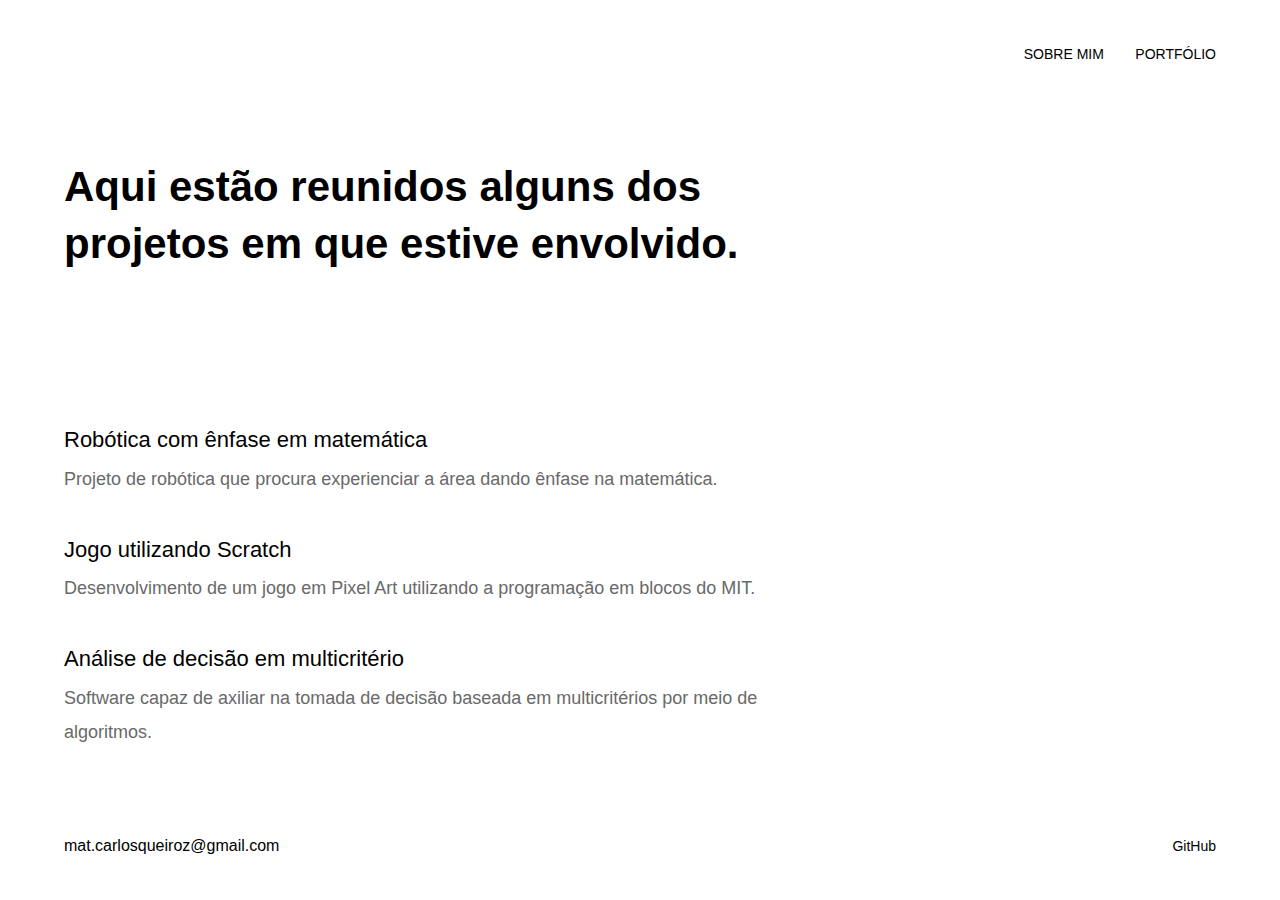
<file: portfolio.html>
<!DOCTYPE html>

<style> 
  p {
    padding-bottom: 2em;
  }
</style>

<head>
  <title>Portfólio</title>
  <meta name="viewport" content="width=device-width, initial-scale=1.0"/>
  <link rel="stylesheet" href="style.css"/>
  <link rel="icon" href="favicon.svg">
</head>

<body>
  <nav>
    <ul>
      <li><a href="index.html">SOBRE MIM</a></li>
      <li><a>PORTFÓLIO</a></li>
    </ul>
  </nav>

  <div class="content" style="max-width: 734px;">
    <h1 style="padding: 50px 0 150px 0">
      Aqui estão reunidos alguns dos projetos em que estive envolvido.
    </h1>

    <ul style="font-size: 22px; line-height: 36px; list-style:none;">
      <li>
        <a href="https://github.com/Finnkell/Arduino" target="_blank">Robótica com ênfase em matemática</a>
        <p>Projeto de robótica que procura experienciar a área dando ênfase na matemática.</p>
      </li> 
      <li>
        <a href="https://scratch.mit.edu/projects/284143112/" target="_blank">Jogo utilizando Scratch</a>
        <p>Desenvolvimento de um jogo em Pixel Art utilizando a programação em blocos do MIT.</p>
      </li> 
      <li>
        <a href="#" target="_blank">Análise de decisão em multicritério</a>
        <p>Software capaz de axiliar na tomada de decisão baseada em multicritérios por meio de algoritmos.</p>
      </li> 
    </ul>
  </div>
  
  <footer>
    mat.carlosqueiroz@gmail.com
    <ul>
      <li><a href="https://github.com/MAC-Carlos" target="_blank">GitHub</a></li>
    </ul>
  </footer>
</body>
</file>
<file: style.css>
* {
  box-sizing: border-box;
  margin: 0;
  padding: 0;
}

body {
  font-family: "Segoe UI", sans-serif;
  flex-direction: column;
  max-width: 1170px;
  min-height: 100vh;
  margin: 0 auto;
  display: flex;
  width: 90vw;
}

.content {
  flex-direction: column;
  display: flex;
  flex: 1; 
}

nav, footer {
  padding: 45px 0;
}

nav li {
  display: inline-block;
  margin-left: 27px;
}

nav ul, footer ul {
  list-style: none;
  float: right;
}

nav a, footer a {
  font-size: 14px;
}

h1 {
  line-height: 57px;
  font-size: 42px;
}

p {
  padding-top: 0.2em;
  line-height: 34px;
  font-size: 18px;  
  color: dimgray;
}

a {
  color: black;
  text-decoration: none;
  padding: 20px 0;
}

a:hover {
 text-decoration: underline;
}
</file>
